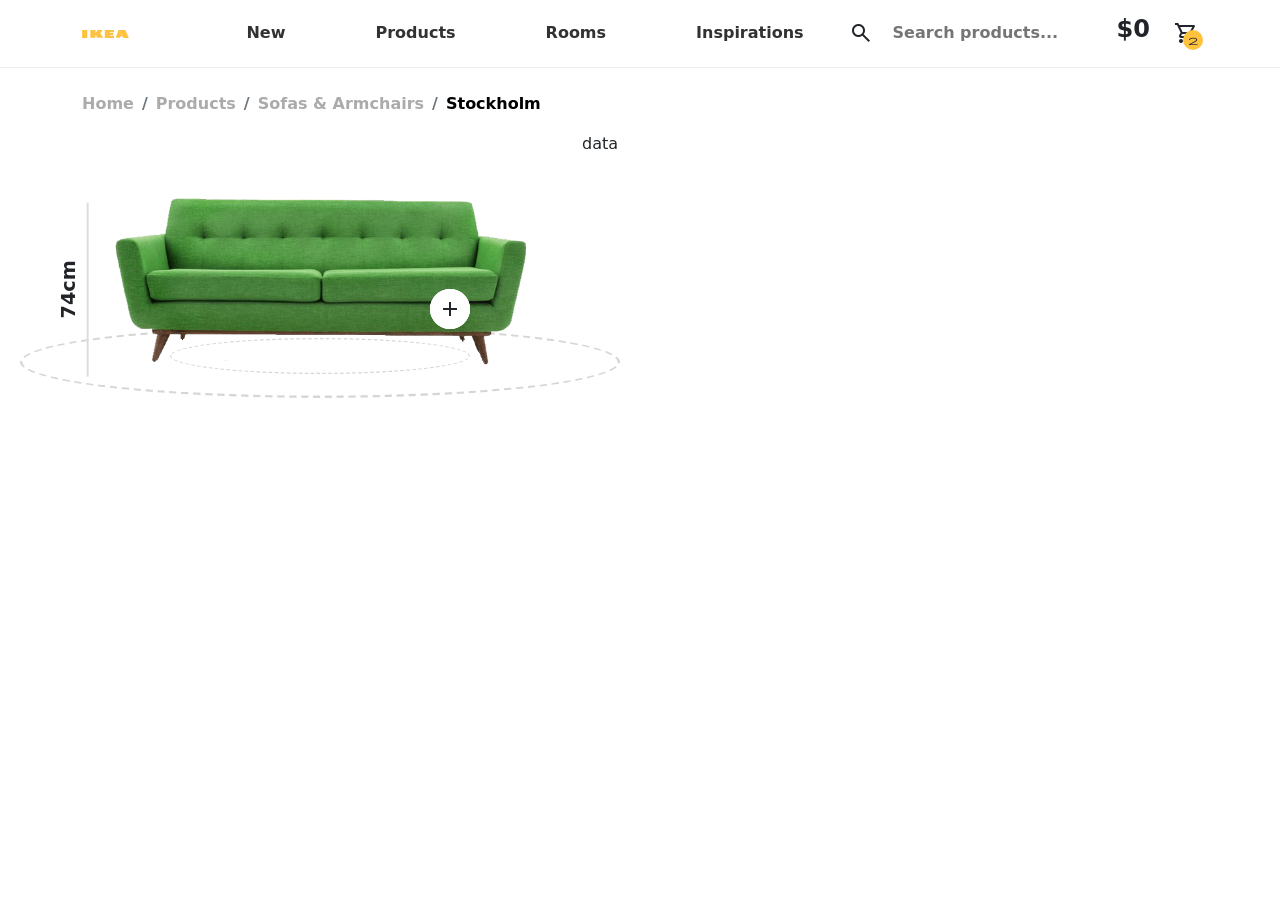
<file: index.html>
<!DOCTYPE html>
<html lang="en">
  <head>
    <meta charset="UTF-8" />
    <meta name="viewport" content="width=device-width, initial-scale=1.0" />
    <meta http-equiv="X-UA-Compatible" content="ie=edge" />
    <title>Loop 3 - Challenge</title>
    <link
      href="https://fonts.googleapis.com/css?family=Roboto:200,300,400,500,700,900"
      rel="stylesheet"
    />
    <link
      href="https://fonts.googleapis.com/icon?family=Material+Icons"
      rel="stylesheet"
    />

    <link
      rel="stylesheet"
      href="https://fonts.googleapis.com/css2?family=Material+Symbols+Outlined:opsz,wght,FILL,GRAD@48,400,0,0"
    />

    <link
      rel="stylesheet"
      href="https://fonts.googleapis.com/css2?family=Material+Symbols+Outlined:opsz,wght,FILL,GRAD@48,400,1,0"
    />

    <link rel="stylesheet" href="./css/bootstrap.min.css" />
    <link rel="stylesheet" href="./css/main.css" />
  </head>

  <body>
    <!-- Navbar -->

    <div class="container-fluid p-0">
      <section class="navbar-wrap">
        <div class="container">
          <div class="navbar-box d-flex flex-row">
            <div class="logo-box">
              <img src="./img/logo.svg" alt="" class="img-fluid" />
            </div>

            <ul class="navbar-items m-0">
              <li class="nav-item">
                <a href="#">New</a>
              </li>
              <li class="nav-item">
                <a href="#">Products</a>
              </li>
              <li class="nav-item">
                <a href="#">Rooms</a>
              </li>
              <li class="nav-item">
                <a href="#">Inspirations</a>
              </li>
            </ul>

            <div class="search">
              <span class="material-symbols-outlined"> search </span>

              <input type="search" placeholder="Search products..." />
            </div>

            <div class="checkout d-flex align-center">
              <h4 class="fw-bold total me-4">$0</h4>

              <span class="material-symbols-outlined shopping-cart-box">
                shopping_cart
              </span>
            </div>
          </div>
        </div>
      </section>
    </div>



    <!-- NAVBAR END -->



    <!-- MAIN Section -->


    <div class="container">
      <div class="row pt-4">
        <div class="col-12">
          <nav aria-label="breadcrumb">
            <ol class="breadcrumb fw-bold">
              <li class="breadcrumb-item"><a href="#">Home</a></li>
              <li class="breadcrumb-item"><a href="#">Products</a></li>
              <li class="breadcrumb-item"><a href="#">Sofas & Armchairs</a></li>
              <li class="breadcrumb-item active" aria-current="page">Stockholm</li>
            </ol>
          </nav>
        </div>
      </div>


      <div class="row">


        <div class="col-4 product-box">
          <div class="product-height">
            74cm
           
          </div>
          <img src="./img/sofa.png" alt="" class="img-fluid">


          <span class="pulse">
            <span class="material-symbols-outlined pulse-box">
              add
              </span>
          </span>

          <div class="dashed-border dashed-border-sm"></div>
          <div class="dashed-border dashed-border-lg"></div>
        </div>



        <div class="col-4">
          data
        </div>

      </div>
    </div>


    <!-- MAIN Section end -->

  </body>
</html>
</file>
<file: css/main.css>
* {
  margin: 0;
  padding: 0;
  box-sizing: border-box;
}

/* NAVBAR */

.navbar-wrap {
  border-bottom: 1px solid #eee;
  padding: 15px;
}

.navbar-box {
  display: flex;
  flex-direction: row !important;
  align-items: center;
  justify-content: space-between;
}

.logo-box {
  width: 150px;
}

.navbar-items {
  list-style-type: none;
  display: flex;
  align-items: center;
}

a {
  text-decoration: none;
}

.navbar-items li {
  margin-left: 80px;
  position: relative;
  padding: 0 5px;
  overflow: hidden;
}

.nav-item:hover a::after {
  bottom: 0;
}

.navbar-items li a {
  font-weight: bold;
  color: #323232;
}

.nav-item a::after {
  position: absolute;
  content: "";
  left: 0;
  bottom: -20px;
  height: 10px;
  width: 100%;
  background-color: #ffe7b8;
  z-index: -1;
  transition: 0.2s ease all;
}

.search {
  margin-left: 40px;
  display: flex;
  align-items: center;
}

input {
  border: none;
  outline: none;
  padding-left: 20px;
  color: #000;
  font-weight: bold;
}

.checkout {
  align-items: center;
}
.shopping-cart-box {
  position: relative;
}

.shopping-cart-box::after {
  position: absolute;
  content: "2";
  font-size: 10px;
  display: flex;
  justify-content: center;
  align-items: center;
  font-weight: bold;
  width: 20px;
  height: 20px;
  background-color: #ffc23f;
  border-radius: 50%;
  padding: 2px;
  bottom: -5px;
  right: -5px;
}

/* breadcrumb stylle */

.breadcrumb-item a {
  color: #ababab;
}

.breadcrumb-item.active {
  color: #000 !important;
}

/* product-box */

.product-box {
  position: relative;
  width: 500px;
}

.product-height {
  position: absolute;
  transform: rotate(-90deg);
  top: 50%;
  left: -30px;
  font-weight: bold;
  font-size: 1.2rem;
}

.product-height::after {
  content: "";
  position: absolute;
  width: 300%;
  height: 2px;
  background-color: #ddd;
  bottom: -5px;
  left: 50%;
  transform: translateX(-50%);
}

.dashed-border {
  width: 100%;
  height: 60px;
  left: 0%;
  border: 2px dashed rgb(214, 214, 214);
  border-radius: 50%;
  position: absolute;
  z-index: -1;
  top: 70%;
}

.dashed-border-lg {
  transform: scale(1.2);
}
.dashed-border-sm {
  top: 68%;
  transform: scale(0.6);
}

/* ANIMATION */

.pulse {
  position: absolute;
  text-align: center;
  display: flex;
  justify-content: center;
  align-items: center;
  top: 20%;
  right: 0;
  margin: 100px;
  width: 40px;
  height: 40px;
  border-radius: 50%;
  background: #fff;
  cursor: pointer;
}

.pulse::after {
  position: absolute;
  content: "";
  width: 40px;
  height: 40px;
  border-radius: 50%;
  border: 1.5px solid #fff;
  animation: pulse 2s infinite;
}

.pulse::before {
  position: absolute;
  content: "";
  width: 40px;
  height: 40px;
  border-radius: 50%;
  border: 1.5px solid #fff;
  animation: pulse 2s infinite;
  animation-delay: 1s;

}

@keyframes pulse {
  0% {
    opacity: 1;
    transform: scale(1);
  }

  100% {
    transform: scale(2);
    opacity: 0;
  }
}
</file>
